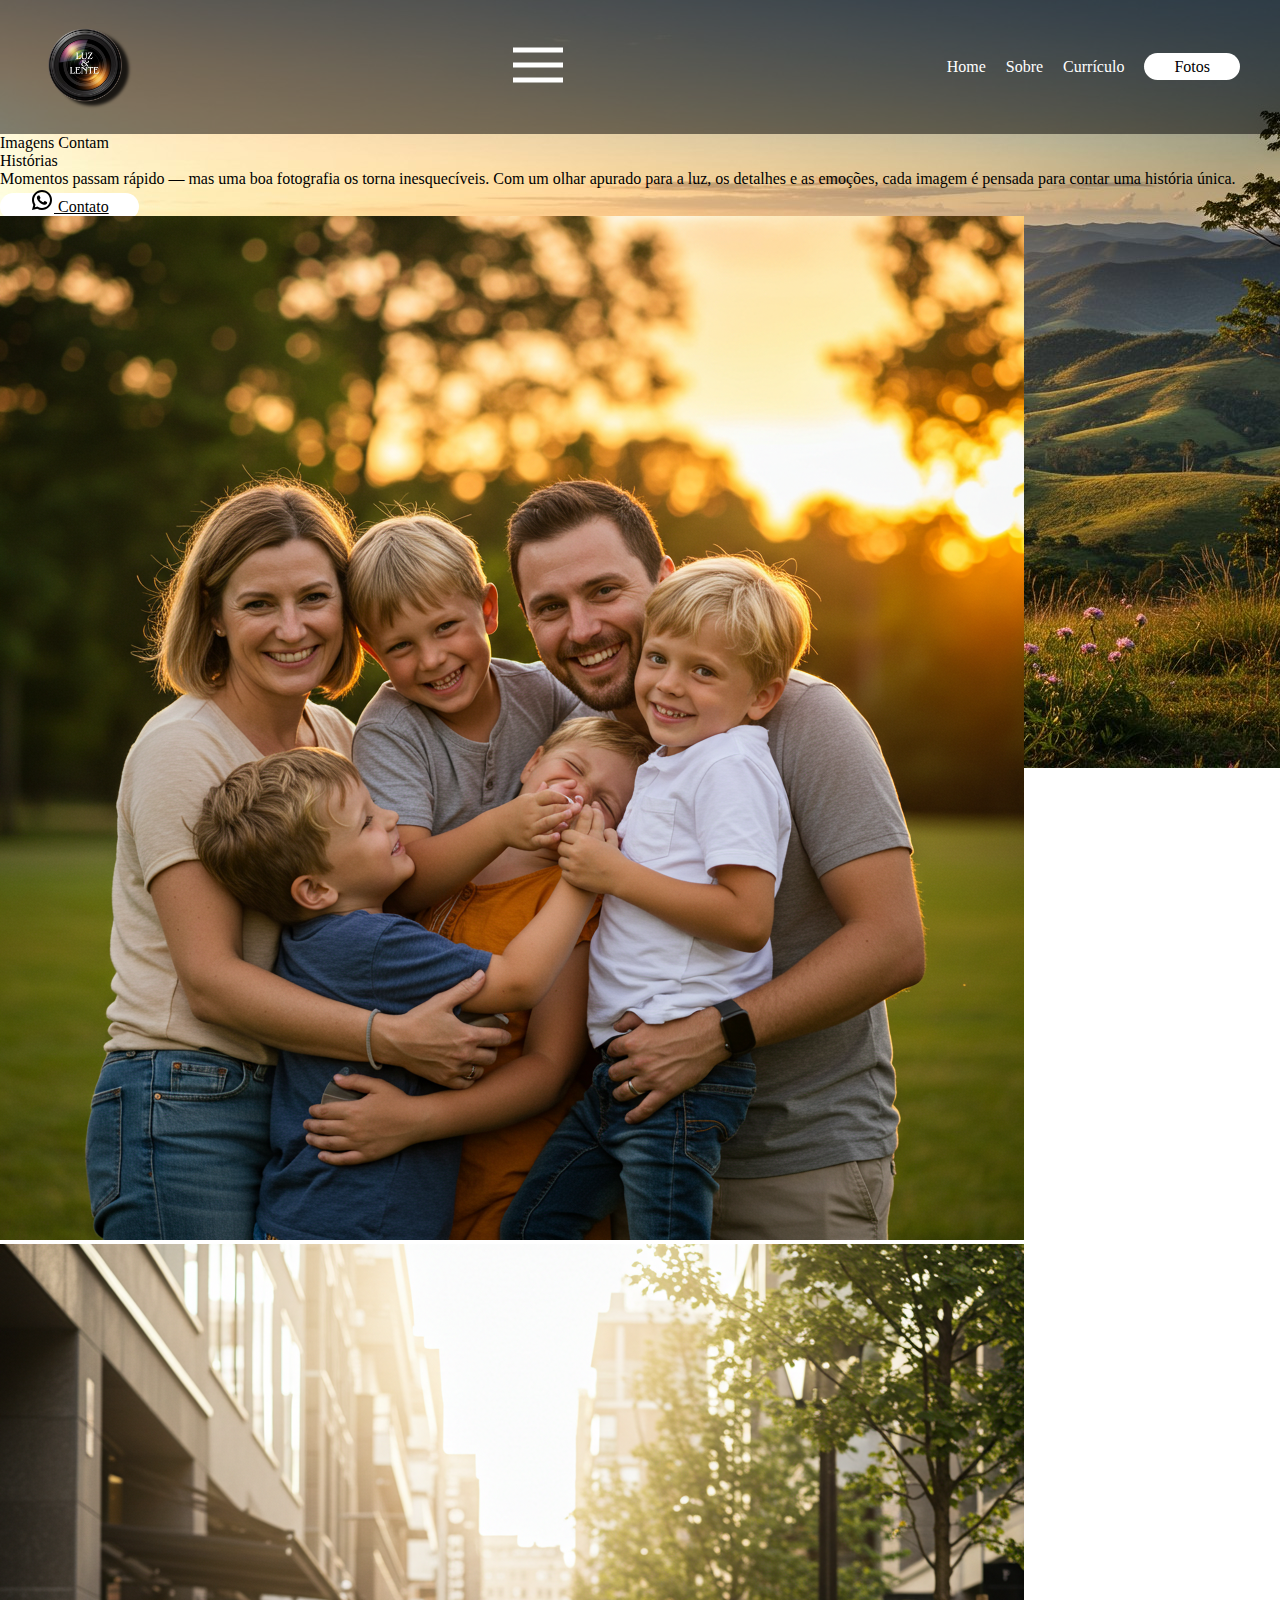
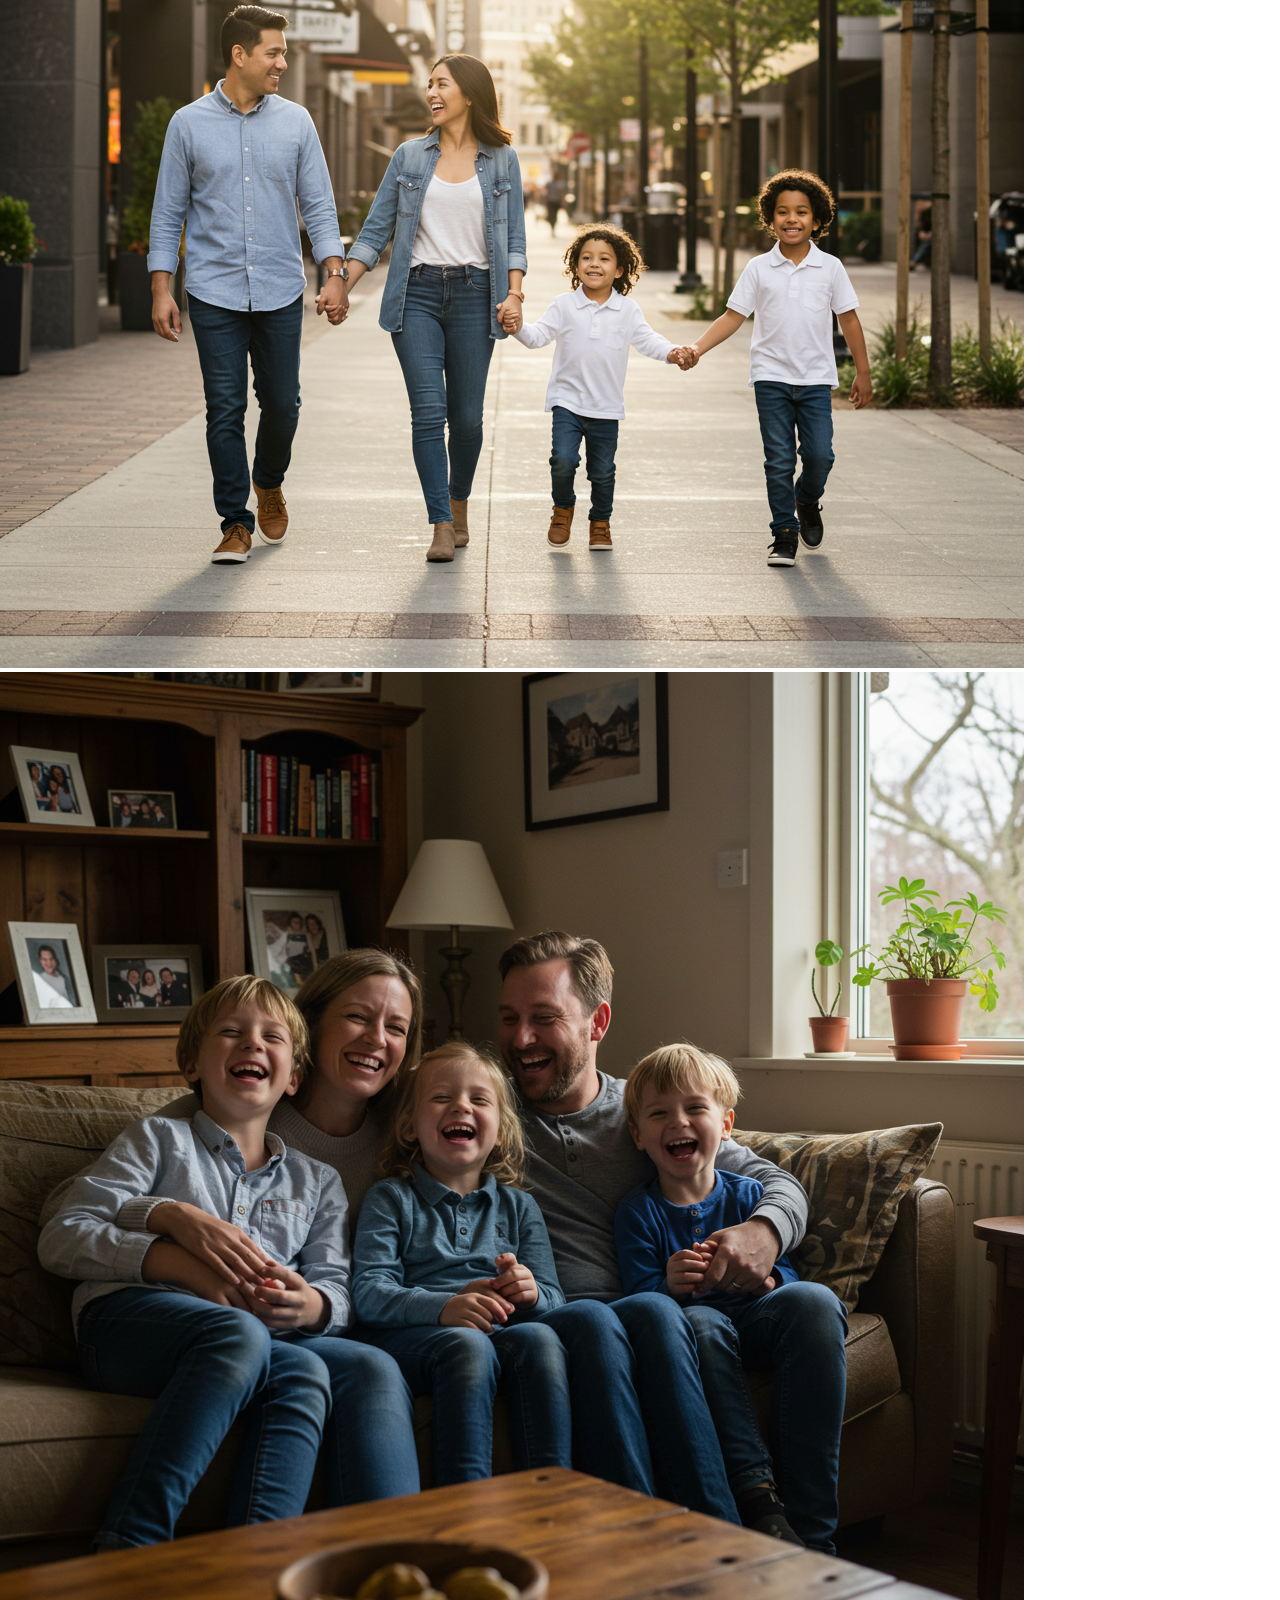
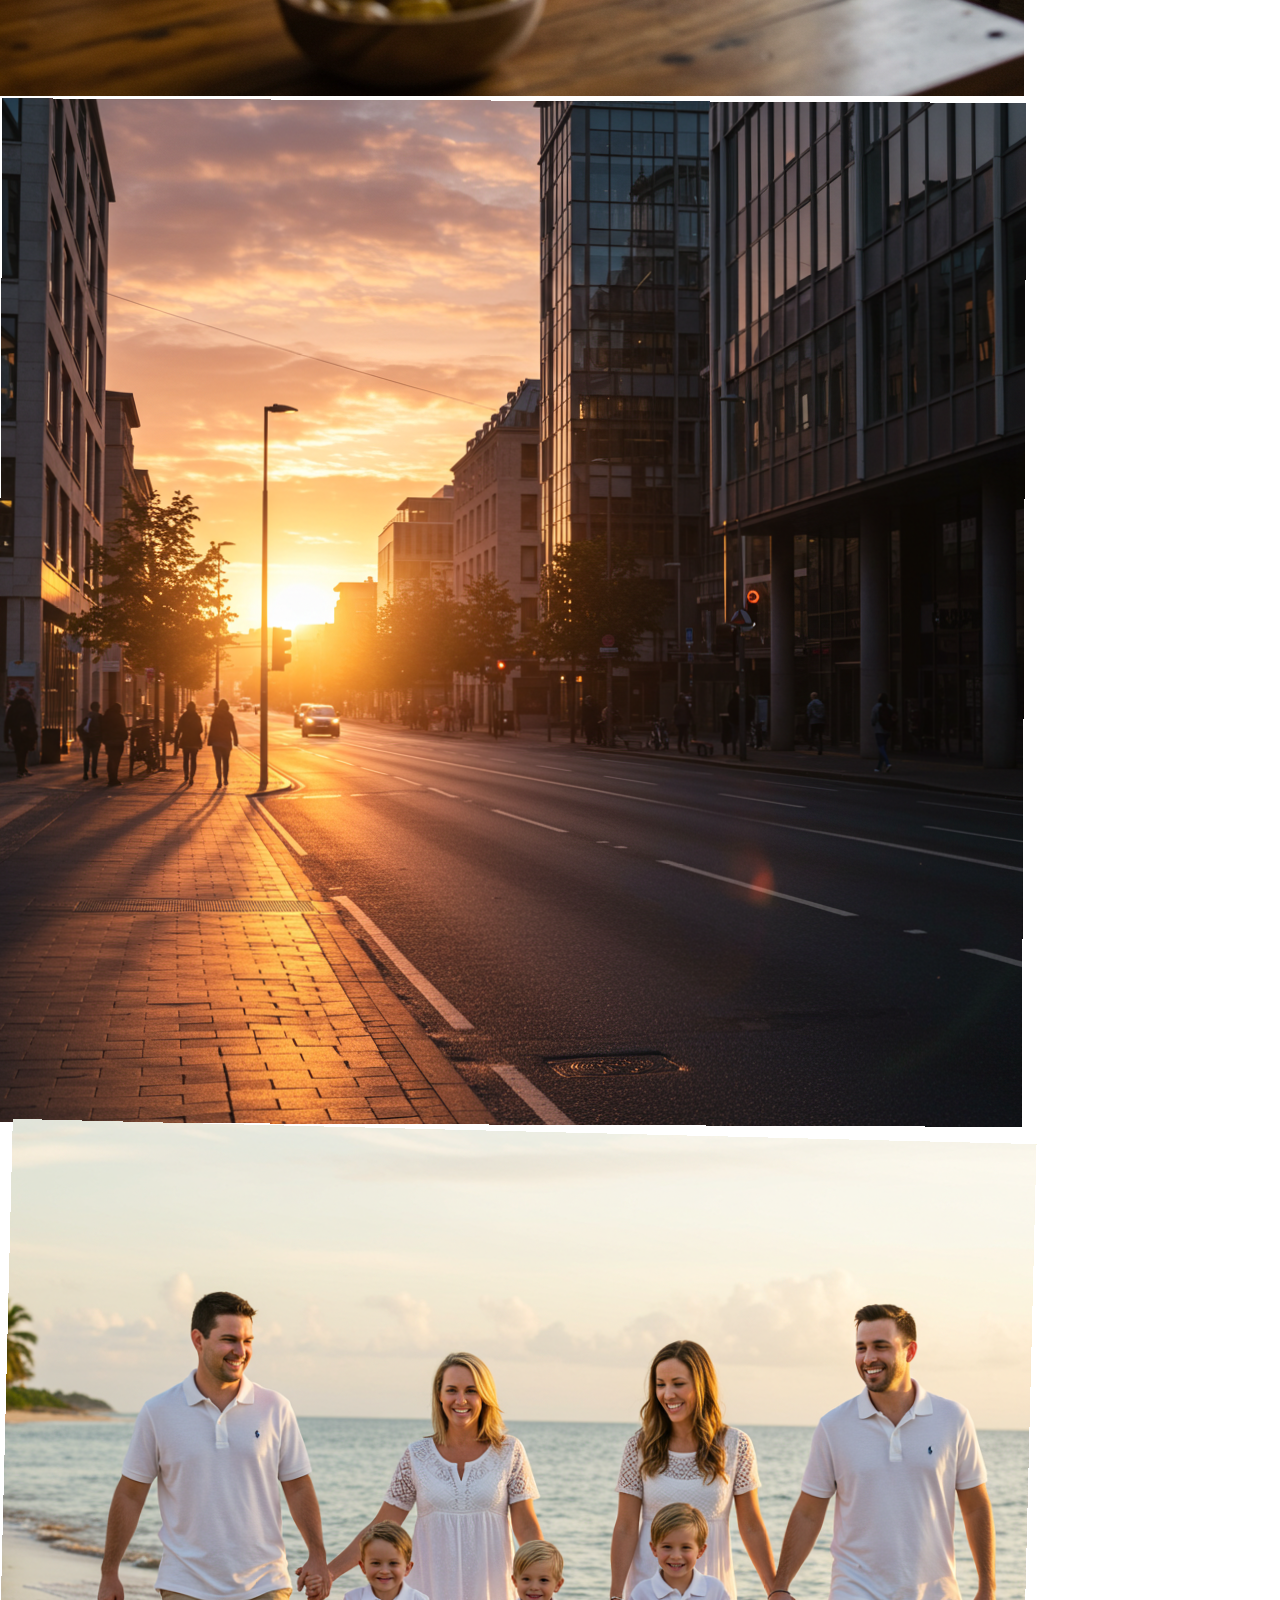
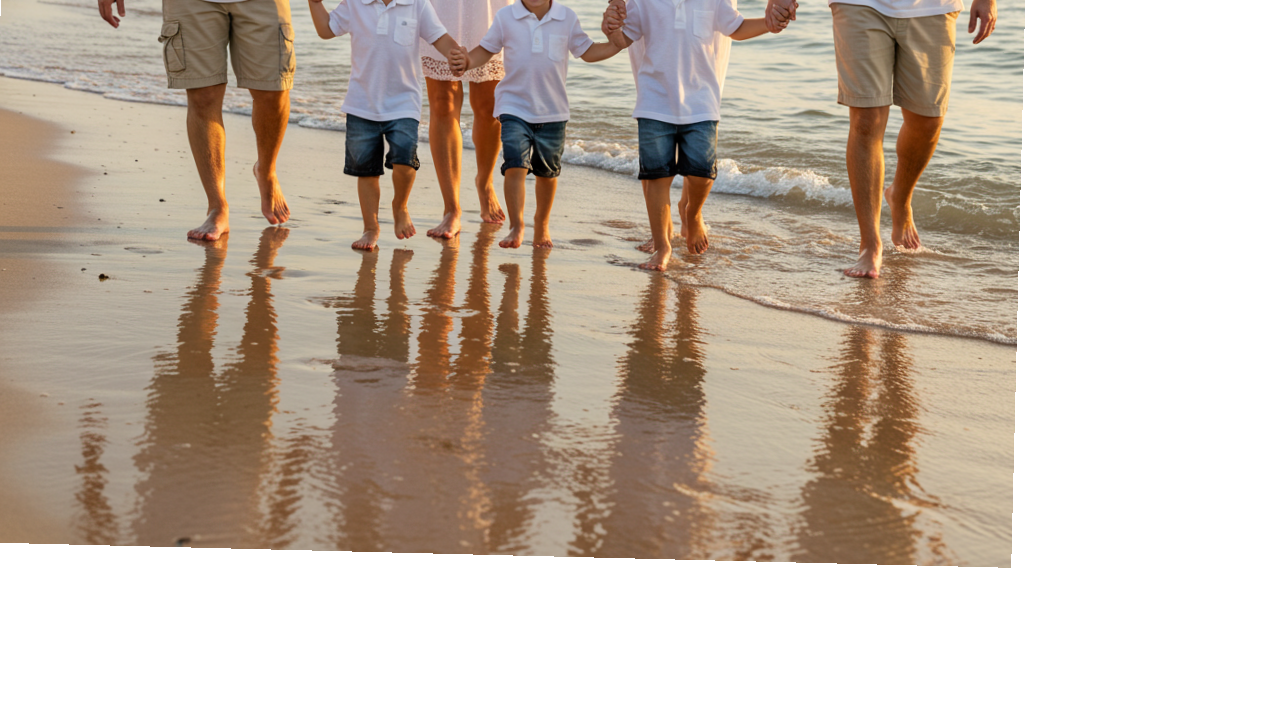
<file: index.html>
<!DOCTYPE html>
<html lang="pt-br">
<head>
  <meta charset="UTF-8">
  <meta name="viewport" content="width=device-width, initial-scale=1.0">

  <title>Luz & Lente</title>
  <link rel="apple-touch-icon" sizes="180x180" href="./assets/Images/favicons/apple-touch-icon.png">
  <link rel="icon" type="image/png" sizes="32x32" href="./assets/Images/favicons/favicon-32x32.png">
  <link rel="icon" type="image/png" sizes="16x16" href="./assets/Images/favicons/favicon-16x16.png">
  <link rel="manifest" href="./assets/Images/favicons/site.webmanifest">

  <link rel="stylesheet" href="./assets/css/style.css">
</head>
<body>
  <header>
    <!--Menu principal-->
    <section class="navbar">
      <!--Logo-->
     <a class="logo" href="./">
      <img src="./assets/Images/Logo-LUZ.png" alt="Luz & Lente">
     </a>

     <!--Menu sanduíche (para telas pequenas)-->
     <div class="menu-sanduiche" onclick="toggleMenu()">
      <svg xmlns="http://www.w3.org/2000/svg" x="0px" y="0px" width="50" height="50" viewBox="0,0,256,256">
      <g fill="#ffffff" fill-rule="nonzero" stroke="none" stroke-width="1" stroke-linecap="butt" stroke-linejoin="miter" stroke-miterlimit="10" stroke-dasharray="" stroke-dashoffset="0" font-family="none" font-weight="none" font-size="none" text-anchor="none" style="mix-blend-mode: normal"><g transform="scale(5.12,5.12)"><path d="M0,7.5v5h50v-5zM0,22.5v5h50v-5zM0,37.5v5h50v-5z"></path></g></g>
      </svg>
     </div>      

     <!--Menu-->
     <nav class="menu">
          <ul>
            <li> <a href="#" class="ativo">Home</a></li>
            <li> <a href="#" class="ativo">Sobre</a></li>
            <li> <a href="#" class="ativo">Currículo</a></li>
            <li> <a href="#" class="btn btn-branco ativo">Fotos</a></li>
          </ul>
     </nav>     
    </section>
  </header>

  <main>
    <section class="sobre-fotografia">
      <article>
        <h1>
          <span style="color:#000;">Imagens</span> Contam <br> 
          Histórias
        </h1>

        <p>Momentos passam rápido — mas uma boa fotografia os torna inesquecíveis. Com um olhar apurado para a luz, os detalhes e as emoções, cada imagem é pensada para contar uma história única.</p>

        <a href="https://wa.me/5513911111111?text=Quero%20agendar%20uma%20sess%C3%A3o%20de%20fotos%20com%20a%20familia" class="btn btn-branco">
          <svg xmlns="http://www.w3.org/2000/svg" x="0px" y="0px" width="24" height="24" viewBox="0 0 24 24">
            <path d="M 12 2 C 6.5 2 2 6.5 2 12 C 2 13.8 2.5007813 15.5 3.3007812 17 L 2 22 L 7.1992188 20.800781 C 8.6992188 21.600781 10.3 22 12 22 C 17.5 22 22 17.5 22 12 C 22 9.3 20.999609 6.8003906 19.099609 4.9003906 C 17.199609 3.0003906 14.7 2 12 2 z M 12 4 C 14.1 4 16.099219 4.8007813 17.699219 6.3007812 C 19.199219 7.9007813 20 9.9 20 12 C 20 16.4 16.4 20 12 20 C 10.7 20 9.2992188 19.7 8.1992188 19 L 7.5 18.599609 L 6.8007812 18.800781 L 4.8007812 19.300781 L 5.3007812 17.5 L 5.5 16.699219 L 5.0996094 16 C 4.3996094 14.8 4 13.4 4 12 C 4 7.6 7.6 4 12 4 z M 8.5 7.4003906 C 8.3 7.4003906 8.0007812 7.3992188 7.8007812 7.6992188 C 7.5007813 7.9992188 6.9003906 8.6007813 6.9003906 9.8007812 C 6.9003906 11.000781 7.8003906 12.200391 7.9003906 12.400391 C 8.1003906 12.600391 9.6992188 15.199219 12.199219 16.199219 C 14.299219 16.999219 14.699219 16.800781 15.199219 16.800781 C 15.699219 16.700781 16.700391 16.199609 16.900391 15.599609 C 17.100391 14.999609 17.099219 14.499219 17.199219 14.199219 C 17.099219 14.099219 16.999219 14.000391 16.699219 13.900391 C 16.499219 13.800391 15.3 13.199609 15 13.099609 C 14.7 12.999609 14.600391 12.899219 14.400391 13.199219 C 14.200391 13.499219 13.699609 13.999219 13.599609 14.199219 C 13.499609 14.399219 13.399609 14.400781 13.099609 14.300781 C 12.899609 14.200781 12.099609 13.999609 11.099609 13.099609 C 10.299609 12.499609 9.7992187 11.700391 9.6992188 11.400391 C 9.4992187 11.200391 9.7007813 11.000391 9.8007812 10.900391 L 10.199219 10.5 C 10.299219 10.4 10.300391 10.199609 10.400391 10.099609 C 10.500391 9.9996094 10.500391 9.8992188 10.400391 9.6992188 C 10.300391 9.4992187 9.7996094 8.3007812 9.5996094 7.8007812 C 9.3996094 7.4007812 9.2 7.4003906 9 7.4003906 L 8.5 7.4003906 z"></path>
          </svg>
          Contato
        </a>

        <figure>
          <section class="imagem">
            <img class="polaroide" src="./assets/Images/foto1.jpg" alt="Familia 1">
            <img class="polaroide" src="./assets/Images/foto2.jpg" alt="Familia 1">
            <img class="polaroide" src="./assets/Images/foto3.jpg" alt="Familia 1">
            <img class="polaroide" src="./assets/Images/foto4.jpg" alt="Paisagem">
            <img class="polaroide" src="./assets/Images/foto5.jpg" alt="Familia 1">
          </section>
        </figure>
      </article>
    </section>
  </main>

  <footer>
    <ul class="social">
      <li>
        <a href="http://facebook.com"><svg xmlns="http://www.w3.org/2000/svg" x="0px" y="0px" width="50" height="50" viewBox="0,0,256,256">
        <g fill="#ffff" fill-rule="nonzero" stroke="none" stroke-width="1" stroke-linecap="butt" stroke-linejoin="miter" stroke-miterlimit="10" stroke-dasharray="" stroke-dashoffset="0" font-family="none" font-weight="none" font-size="none" text-anchor="none" style="mix-blend-mode: normal"><g transform="scale(5.12,5.12)"><path d="M25,3c-12.13844,0 -22,9.86156 -22,22c0,11.01913 8.12753,20.13835 18.71289,21.72852l1.14844,0.17383v-17.33594h-5.19727v-3.51953h5.19727v-4.67383c0,-2.87808 0.69065,-4.77363 1.83398,-5.96289c1.14334,-1.18926 2.83269,-1.78906 5.18359,-1.78906c1.87981,0 2.61112,0.1139 3.30664,0.19922v2.88086h-2.44727c-1.38858,0 -2.52783,0.77473 -3.11914,1.80664c-0.59131,1.03191 -0.77539,2.264 -0.77539,3.51953v4.01758h6.12305l-0.54492,3.51953h-5.57812v17.36523l1.13477,-0.1543c10.73582,-1.45602 19.02148,-10.64855 19.02148,-21.77539c0,-12.13844 -9.86156,-22 -22,-22zM25,5c11.05756,0 20,8.94244 20,20c0,9.72979 -6.9642,17.7318 -16.15625,19.5332v-12.96875h5.29297l1.16211,-7.51953h-6.45508v-2.01758c0,-1.03747 0.18982,-1.96705 0.50977,-2.52539c0.31994,-0.55834 0.62835,-0.80078 1.38477,-0.80078h4.44727v-6.69141l-0.86719,-0.11719c-0.59979,-0.08116 -1.96916,-0.27148 -4.43945,-0.27148c-2.7031,0 -5.02334,0.73635 -6.625,2.40234c-1.60166,1.66599 -2.39258,4.14669 -2.39258,7.34961v2.67383h-5.19727v7.51953h5.19727v12.9043c-9.04433,-1.91589 -15.86133,-9.84626 -15.86133,-19.4707c0,-11.05756 8.94244,-20 20,-20z"></path></g></g>
        </svg></a>
      </li>

      <li>
        <a href="http://instagram.com">
          <svg xmlns="http://www.w3.org/2000/svg" x="0px" y="0px" width="50" height="50" viewBox="0,0,256,256">
          <g fill="#ffffff" fill-rule="nonzero" stroke="none" stroke-width="1" stroke-linecap="butt" stroke-linejoin="miter" stroke-miterlimit="10" stroke-dasharray="" stroke-dashoffset="0" font-family="none" font-weight="none" font-size="none" text-anchor="none" style="mix-blend-mode: normal"><g transform="scale(5.12,5.12)"><path d="M16,3c-7.16752,0 -13,5.83248 -13,13v18c0,7.16752 5.83248,13 13,13h18c7.16752,0 13,-5.83248 13,-13v-18c0,-7.16752 -5.83248,-13 -13,-13zM16,5h18c6.08648,0 11,4.91352 11,11v18c0,6.08648 -4.91352,11 -11,11h-18c-6.08648,0 -11,-4.91352 -11,-11v-18c0,-6.08648 4.91352,-11 11,-11zM37,11c-1.10457,0 -2,0.89543 -2,2c0,1.10457 0.89543,2 2,2c1.10457,0 2,-0.89543 2,-2c0,-1.10457 -0.89543,-2 -2,-2zM25,14c-6.06329,0 -11,4.93671 -11,11c0,6.06329 4.93671,11 11,11c6.06329,0 11,-4.93671 11,-11c0,-6.06329 -4.93671,-11 -11,-11zM25,16c4.98241,0 9,4.01759 9,9c0,4.98241 -4.01759,9 -9,9c-4.98241,0 -9,-4.01759 -9,-9c0,-4.98241 4.01759,-9 9,-9z"></path></g></g>
          </svg></a>
      </li>

      <li>
        <a href="http://twitter.com">
          <svg xmlns="http://www.w3.org/2000/svg" x="0px" y="0px" width="50" height="50" viewBox="0,0,256,256">
          <g fill="#ffffff" fill-rule="nonzero" stroke="none" stroke-width="1" stroke-linecap="butt" stroke-linejoin="miter" stroke-miterlimit="10" stroke-dasharray="" stroke-dashoffset="0" font-family="none" font-weight="none" font-size="none" text-anchor="none" style="mix-blend-mode: normal"><g transform="scale(5.12,5.12)"><path d="M5.91992,6l14.66211,21.375l-14.35156,16.625h3.17969l12.57617,-14.57812l10,14.57813h12.01367l-15.31836,-22.33008l13.51758,-15.66992h-3.16992l-11.75391,13.61719l-9.3418,-13.61719zM9.7168,8h7.16406l23.32227,34h-7.16406z"></path></g></g>
          </svg>
        </a>
      </li>
    </ul>
  </footer>

  <!--Animação js-->
  <script src="https://cdn.jsdelivr.net/npm/gsap@3.13.0/dist/gsap.min.js"></script>
  <script src="./assets/js/animacao.js"></script>
  <script src="./assets/js/click.js"></script>
  <script src="./assets/JS/menu-sanduiche-responsivo.js"></script>
</body>
</html>
</file>
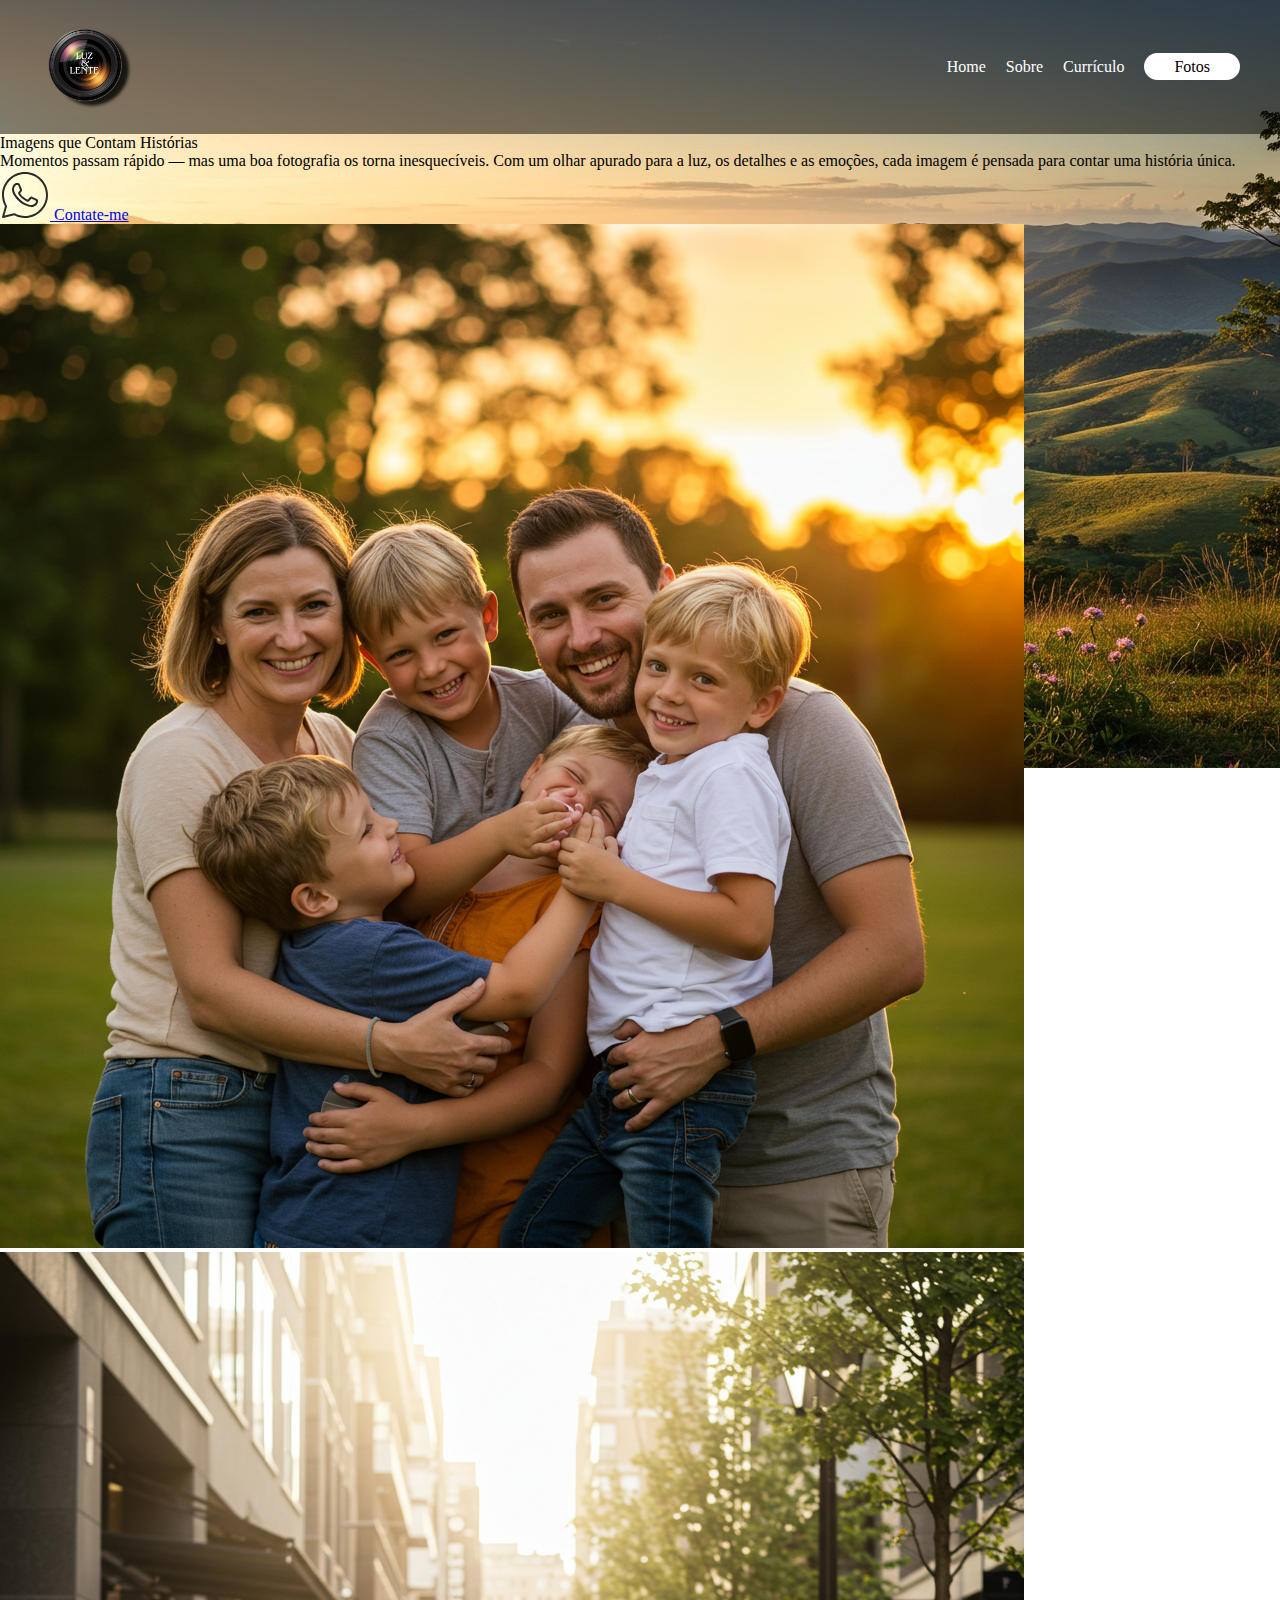
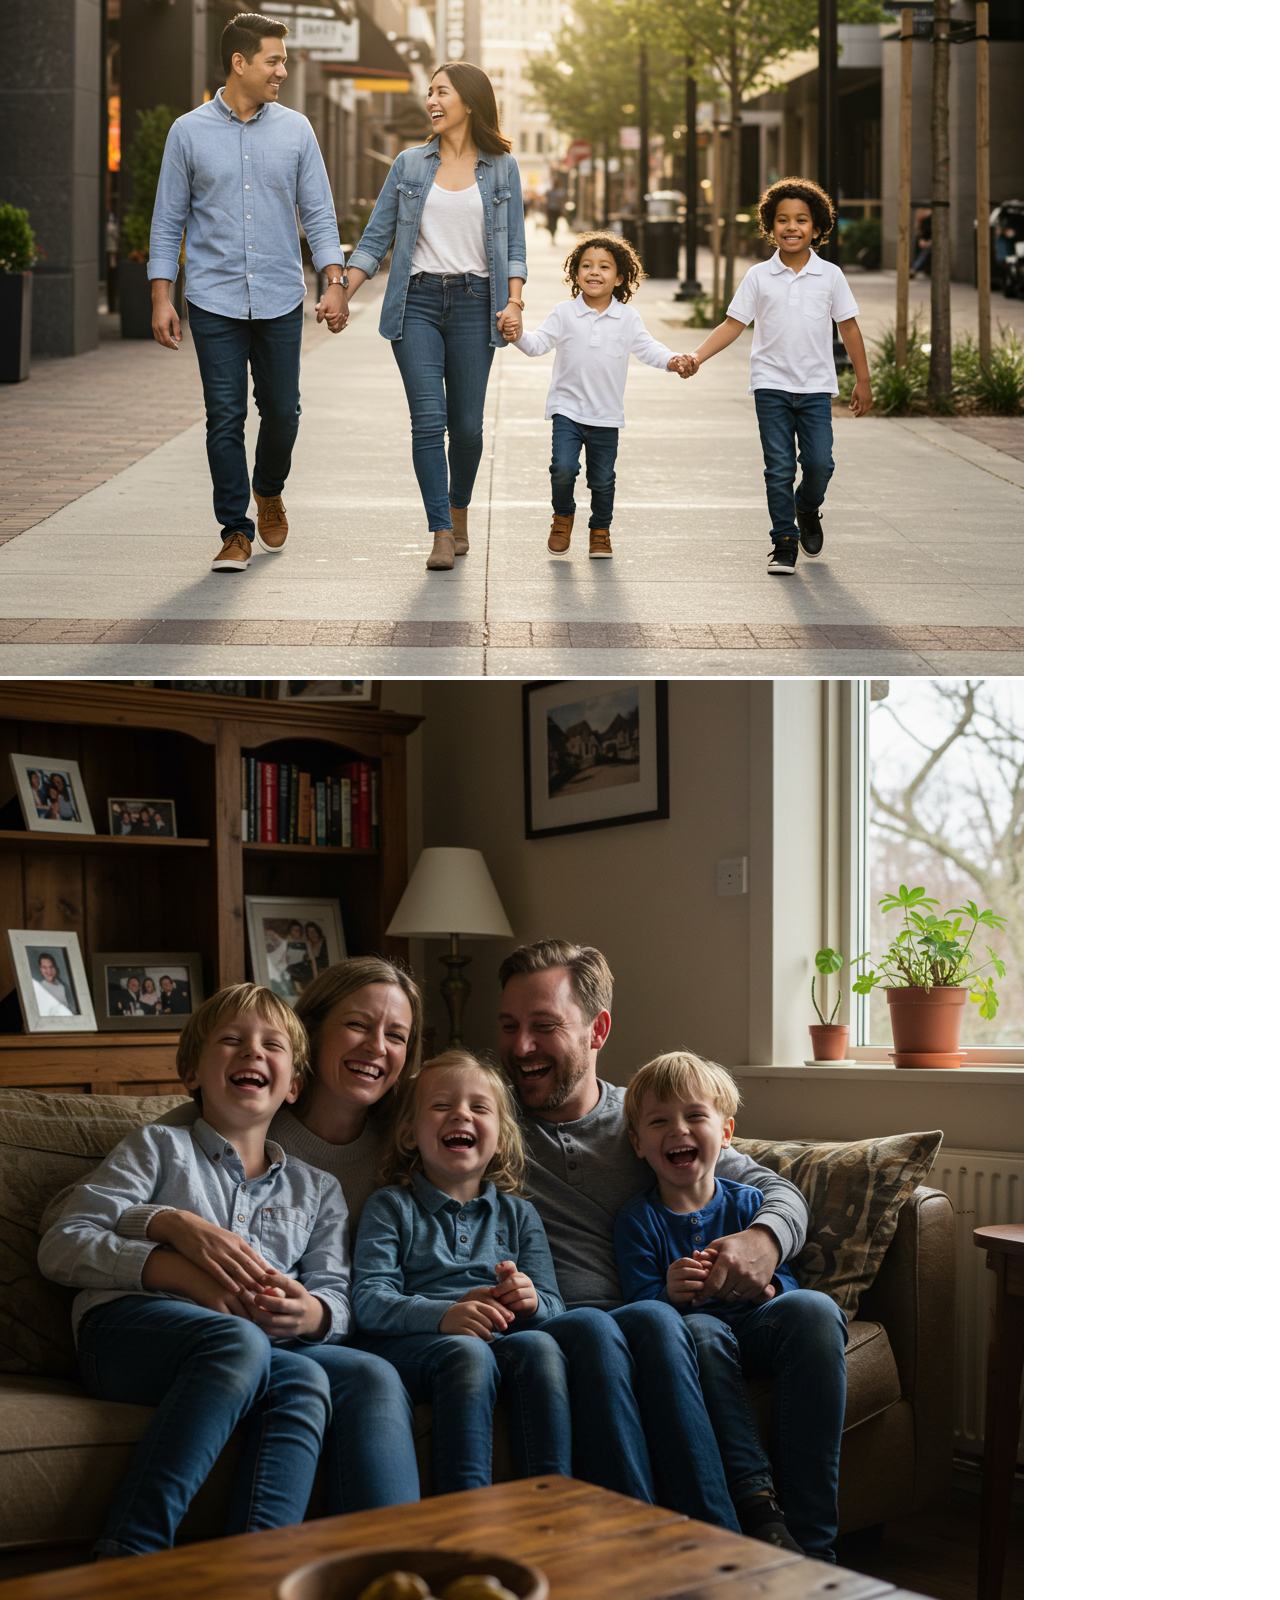
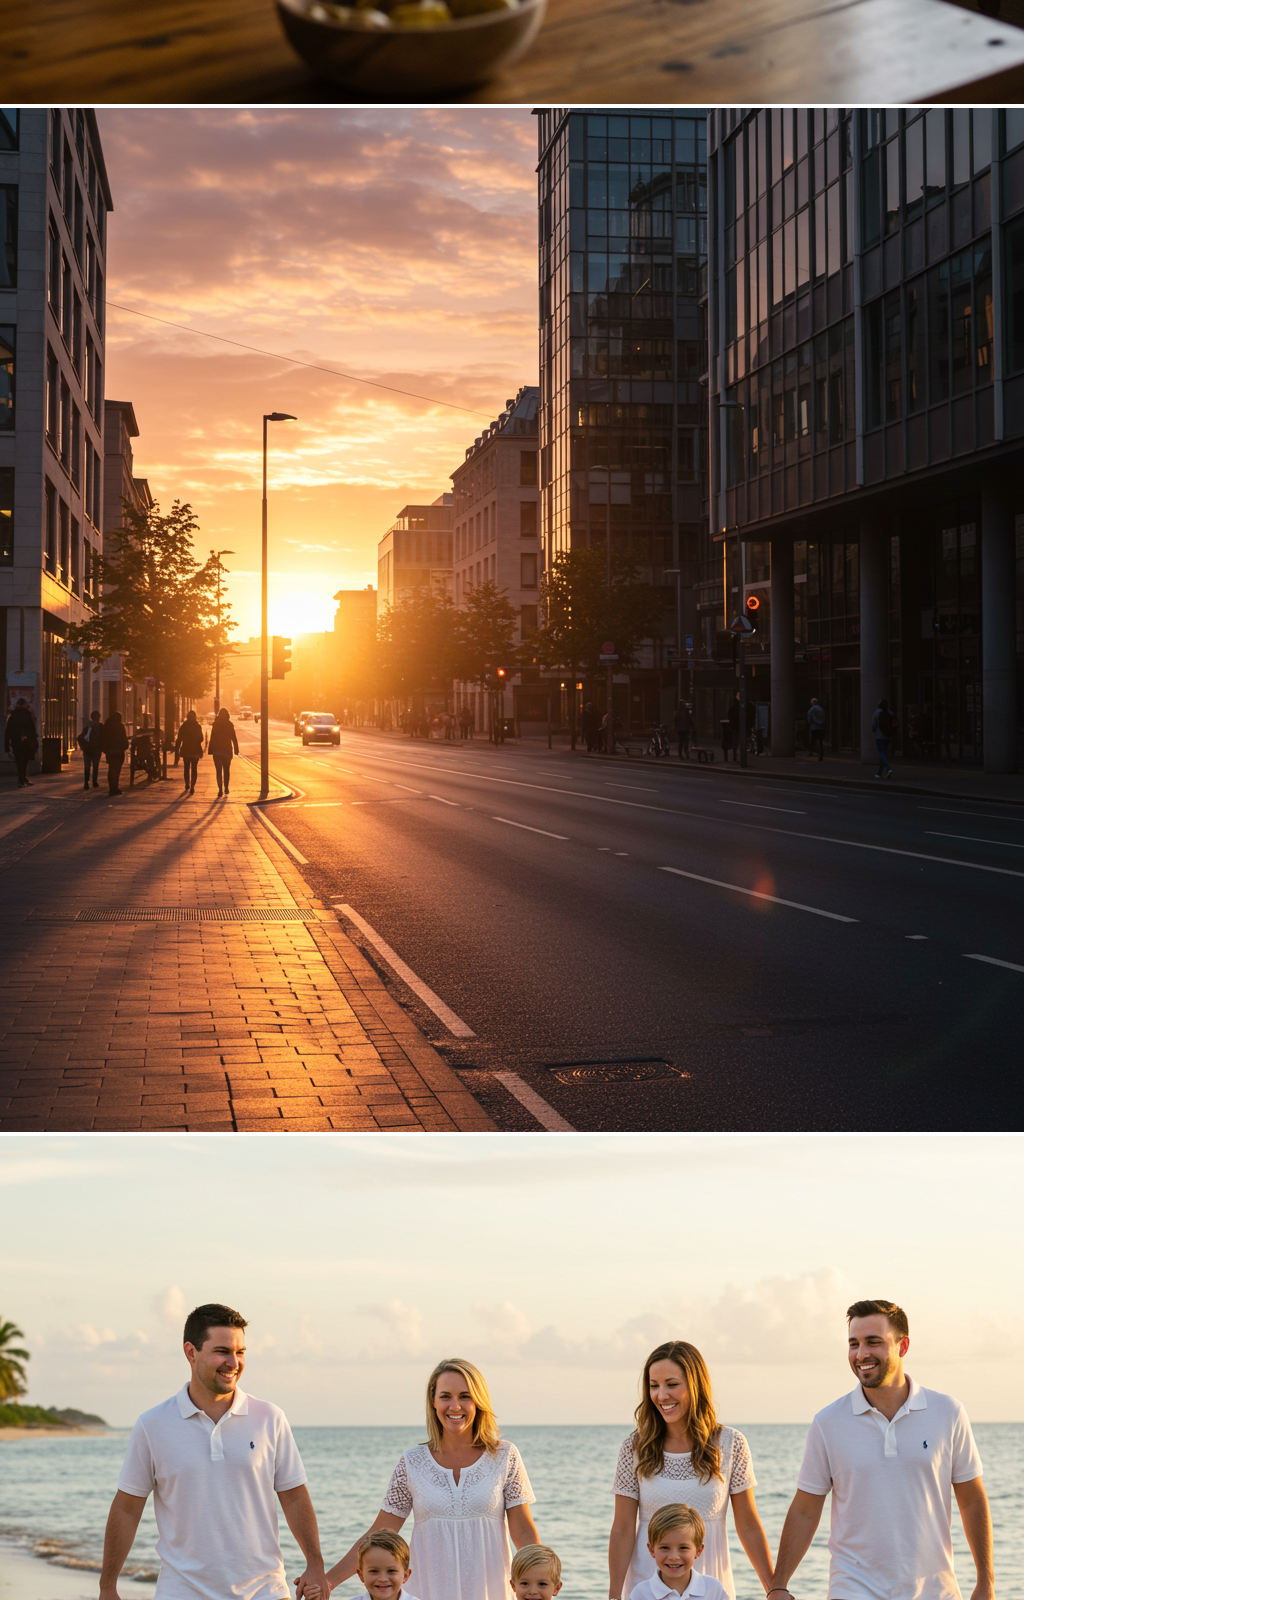
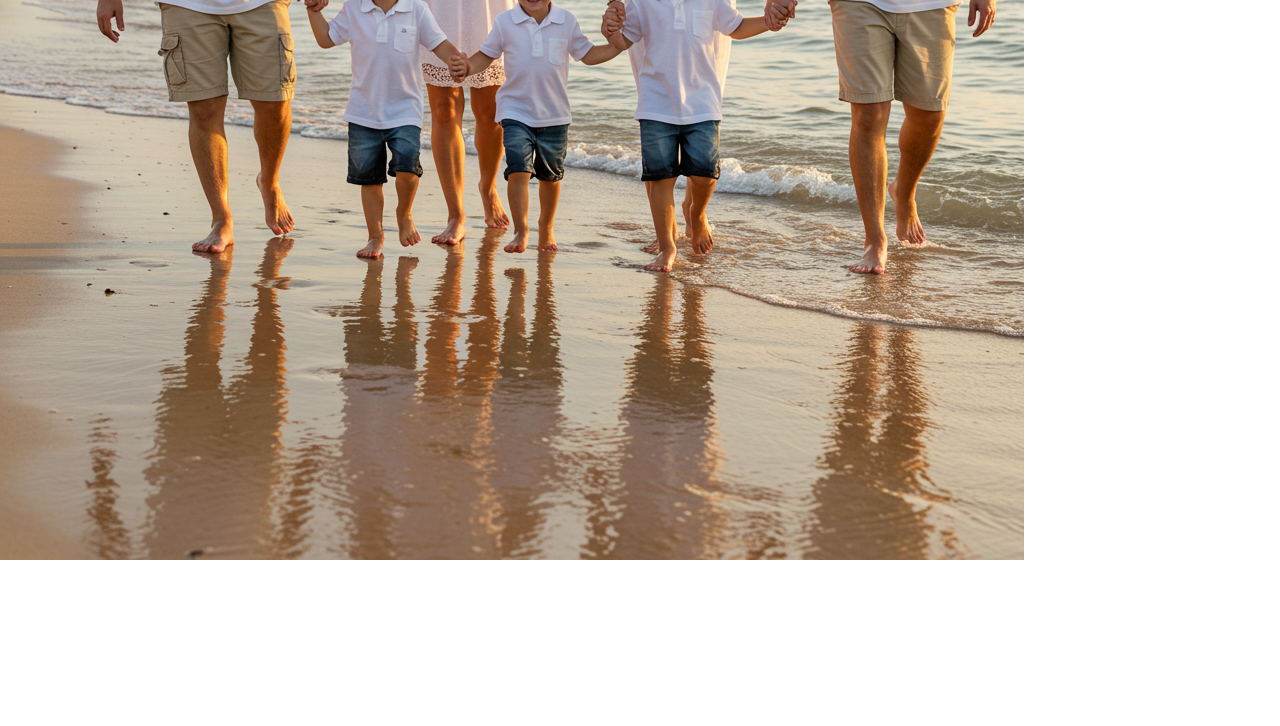
<file: assets/index.html>
<!DOCTYPE html>
<html lang="pt-br">
<head>
  <meta charset="UTF-8">
  <meta name="viewport" content="width=device-width, initial-scale=1.0">

  <title>Luz & Lente</title>
  <link rel="apple-touch-icon" sizes="180x180" href="./Images/favicons/apple-touch-icon.png">
  <link rel="icon" type="image/png" sizes="32x32" href="./Images/favicons/favicon-32x32.png">
  <link rel="icon" type="image/png" sizes="16x16" href="./Images/favicons/favicon-16x16.png">
  <link rel="manifest" href="./Images/favicons/site.webmanifest">

  <link rel="stylesheet" href="./css/style.css">
</head>
<body>
  <header class="container">
    <section class="navbar">
      <!--Logo-->
     <a class="logo" href="./">
      <img src="./Images/Logo-LUZ.png" alt="Luz & Lente">
     </a> 

     <!--Menu-->
     <nav class="menu">
          <ul>
            <li> <a href="#">Home</a></li>
            <li> <a href="#">Sobre</a></li>
            <li> <a href="#">Currículo</a></li>
            <li> <a href="#" class="btn btn-branco">Fotos</a></li>
          </ul>
     </nav>
    </section>
  </header>

  <main>
    <section>
      <article>
        <h1>Imagens que Contam Histórias</h1>

        <p>Momentos passam rápido — mas uma boa fotografia os torna inesquecíveis. Com um olhar apurado para a luz, os detalhes e as emoções, cada imagem é pensada para contar uma história única.</p>

        <a href="#">
          <svg xmlns="http://www.w3.org/2000/svg" x="0px" y="0px" width="50" height="50" viewBox="0,0,256,256">
          <g fill="#2b2a2a" fill-rule="nonzero" stroke="none" stroke-width="1" stroke-linecap="butt" stroke-linejoin="miter" stroke-miterlimit="10" stroke-dasharray="" stroke-dashoffset="0" font-family="none" font-weight="none" font-size="none" text-anchor="none" style="mix-blend-mode: normal"><g transform="scale(5.12,5.12)"><path d="M25,2c-12.69047,0 -23,10.30953 -23,23c0,4.0791 1.11869,7.88588 2.98438,11.20898l-2.94727,10.52148c-0.09582,0.34262 -0.00241,0.71035 0.24531,0.96571c0.24772,0.25536 0.61244,0.35989 0.95781,0.27452l10.9707,-2.71875c3.22369,1.72098 6.88165,2.74805 10.78906,2.74805c12.69047,0 23,-10.30953 23,-23c0,-12.69047 -10.30953,-23 -23,-23zM25,4c11.60953,0 21,9.39047 21,21c0,11.60953 -9.39047,21 -21,21c-3.72198,0 -7.20788,-0.97037 -10.23828,-2.66602c-0.22164,-0.12385 -0.48208,-0.15876 -0.72852,-0.09766l-9.60742,2.38086l2.57617,-9.19141c0.07449,-0.26248 0.03851,-0.54399 -0.09961,-0.7793c-1.84166,-3.12289 -2.90234,-6.75638 -2.90234,-10.64648c0,-11.60953 9.39047,-21 21,-21zM16.64258,13c-0.64104,0 -1.55653,0.23849 -2.30859,1.04883c-0.45172,0.48672 -2.33398,2.32068 -2.33398,5.54492c0,3.36152 2.33139,6.2621 2.61328,6.63477h0.00195v0.00195c-0.02674,-0.03514 0.3578,0.52172 0.87109,1.18945c0.5133,0.66773 1.23108,1.54472 2.13281,2.49414c1.80347,1.89885 4.33914,4.09336 7.48633,5.43555c1.44932,0.61717 2.59271,0.98981 3.45898,1.26172c1.60539,0.5041 3.06762,0.42747 4.16602,0.26563c0.82216,-0.12108 1.72641,-0.51584 2.62109,-1.08203c0.89469,-0.56619 1.77153,-1.2702 2.1582,-2.33984c0.27701,-0.76683 0.41783,-1.47548 0.46875,-2.05859c0.02546,-0.29156 0.02869,-0.54888 0.00977,-0.78711c-0.01897,-0.23823 0.0013,-0.42071 -0.2207,-0.78516c-0.46557,-0.76441 -0.99283,-0.78437 -1.54297,-1.05664c-0.30567,-0.15128 -1.17595,-0.57625 -2.04883,-0.99219c-0.8719,-0.41547 -1.62686,-0.78344 -2.0918,-0.94922c-0.29375,-0.10568 -0.65243,-0.25782 -1.16992,-0.19922c-0.51749,0.0586 -1.0286,0.43198 -1.32617,0.87305c-0.28205,0.41807 -1.4175,1.75835 -1.76367,2.15234c-0.0046,-0.0028 0.02544,0.01104 -0.11133,-0.05664c-0.42813,-0.21189 -0.95173,-0.39205 -1.72656,-0.80078c-0.77483,-0.40873 -1.74407,-1.01229 -2.80469,-1.94727v-0.00195c-1.57861,-1.38975 -2.68437,-3.1346 -3.0332,-3.7207c0.0235,-0.02796 -0.00279,0.0059 0.04687,-0.04297l0.00195,-0.00195c0.35652,-0.35115 0.67247,-0.77056 0.93945,-1.07812c0.37854,-0.43609 0.54559,-0.82052 0.72656,-1.17969c0.36067,-0.71583 0.15985,-1.50352 -0.04883,-1.91797v-0.00195c0.01441,0.02867 -0.11288,-0.25219 -0.25,-0.57617c-0.13751,-0.32491 -0.31279,-0.74613 -0.5,-1.19531c-0.37442,-0.89836 -0.79243,-1.90595 -1.04102,-2.49609v-0.00195c-0.29285,-0.69513 -0.68904,-1.1959 -1.20703,-1.4375c-0.51799,-0.2416 -0.97563,-0.17291 -0.99414,-0.17383h-0.00195c-0.36964,-0.01705 -0.77527,-0.02148 -1.17773,-0.02148zM16.64258,15c0.38554,0 0.76564,0.0047 1.08398,0.01953c0.32749,0.01632 0.30712,0.01766 0.24414,-0.01172c-0.06399,-0.02984 0.02283,-0.03953 0.20898,0.40234c0.24341,0.57785 0.66348,1.58909 1.03906,2.49023c0.18779,0.45057 0.36354,0.87343 0.50391,1.20508c0.14036,0.33165 0.21642,0.51683 0.30469,0.69336v0.00195l0.00195,0.00195c0.08654,0.17075 0.07889,0.06143 0.04883,0.12109c-0.21103,0.41883 -0.23966,0.52166 -0.45312,0.76758c-0.32502,0.37443 -0.65655,0.792 -0.83203,0.96484c-0.15353,0.15082 -0.43055,0.38578 -0.60352,0.8457c-0.17323,0.46063 -0.09238,1.09262 0.18555,1.56445c0.37003,0.62819 1.58941,2.6129 3.48438,4.28125c1.19338,1.05202 2.30519,1.74828 3.19336,2.2168c0.88817,0.46852 1.61157,0.74215 1.77344,0.82227c0.38438,0.19023 0.80448,0.33795 1.29297,0.2793c0.48849,-0.05865 0.90964,-0.35504 1.17773,-0.6582l0.00195,-0.00195c0.3568,-0.40451 1.41702,-1.61513 1.92578,-2.36133c0.02156,0.0076 0.0145,0.0017 0.18359,0.0625v0.00195h0.00195c0.0772,0.02749 1.04413,0.46028 1.90625,0.87109c0.86212,0.41081 1.73716,0.8378 2.02148,0.97852c0.41033,0.20308 0.60422,0.33529 0.6543,0.33594c0.00338,0.08798 0.0068,0.18333 -0.00586,0.32813c-0.03507,0.40164 -0.14243,0.95757 -0.35742,1.55273c-0.10532,0.29136 -0.65389,0.89227 -1.3457,1.33008c-0.69181,0.43781 -1.53386,0.74705 -1.8457,0.79297c-0.9376,0.13815 -2.05083,0.18859 -3.27344,-0.19531c-0.84773,-0.26609 -1.90476,-0.61053 -3.27344,-1.19336c-2.77581,-1.18381 -5.13503,-3.19825 -6.82031,-4.97266c-0.84264,-0.8872 -1.51775,-1.71309 -1.99805,-2.33789c-0.4794,-0.62364 -0.68874,-0.94816 -0.86328,-1.17773l-0.00195,-0.00195c-0.30983,-0.40973 -2.20703,-3.04868 -2.20703,-5.42578c0,-2.51576 1.1685,-3.50231 1.80078,-4.18359c0.33194,-0.35766 0.69484,-0.41016 0.8418,-0.41016z"></path></g></g>
          </svg>
          Contate-me
        </a>

        <figure>
          <section>
            <img src="./Images/Foto 1.jpg" alt="Familia 1">
            <img src="./Images/Foto 2.jpg" alt="Familia 1">
            <img src="./Images/Foto 3.jpg" alt="Familia 1">
            <img src="./Images/Foto 4.jpg" alt="Paisagem">
            <img src="./Images/Foto 5.jpg" alt="Familia 1">
          </section>
        </figure>
      </article>
    </section>
  </main>

  <footer>
    <ul>
      <li>
        <a href="#"><svg xmlns="http://www.w3.org/2000/svg" x="0px" y="0px" width="50" height="50" viewBox="0,0,256,256">
        <g fill="#ffffff" fill-rule="nonzero" stroke="none" stroke-width="1" stroke-linecap="butt" stroke-linejoin="miter" stroke-miterlimit="10" stroke-dasharray="" stroke-dashoffset="0" font-family="none" font-weight="none" font-size="none" text-anchor="none" style="mix-blend-mode: normal"><g transform="scale(5.12,5.12)"><path d="M25,3c-12.13844,0 -22,9.86156 -22,22c0,11.01913 8.12753,20.13835 18.71289,21.72852l1.14844,0.17383v-17.33594h-5.19727v-3.51953h5.19727v-4.67383c0,-2.87808 0.69065,-4.77363 1.83398,-5.96289c1.14334,-1.18926 2.83269,-1.78906 5.18359,-1.78906c1.87981,0 2.61112,0.1139 3.30664,0.19922v2.88086h-2.44727c-1.38858,0 -2.52783,0.77473 -3.11914,1.80664c-0.59131,1.03191 -0.77539,2.264 -0.77539,3.51953v4.01758h6.12305l-0.54492,3.51953h-5.57812v17.36523l1.13477,-0.1543c10.73582,-1.45602 19.02148,-10.64855 19.02148,-21.77539c0,-12.13844 -9.86156,-22 -22,-22zM25,5c11.05756,0 20,8.94244 20,20c0,9.72979 -6.9642,17.7318 -16.15625,19.5332v-12.96875h5.29297l1.16211,-7.51953h-6.45508v-2.01758c0,-1.03747 0.18982,-1.96705 0.50977,-2.52539c0.31994,-0.55834 0.62835,-0.80078 1.38477,-0.80078h4.44727v-6.69141l-0.86719,-0.11719c-0.59979,-0.08116 -1.96916,-0.27148 -4.43945,-0.27148c-2.7031,0 -5.02334,0.73635 -6.625,2.40234c-1.60166,1.66599 -2.39258,4.14669 -2.39258,7.34961v2.67383h-5.19727v7.51953h5.19727v12.9043c-9.04433,-1.91589 -15.86133,-9.84626 -15.86133,-19.4707c0,-11.05756 8.94244,-20 20,-20z"></path></g></g>
        </svg></a>
      </li>

      <li>
        <a href="#">
          <svg xmlns="http://www.w3.org/2000/svg" x="0px" y="0px" width="50" height="50" viewBox="0,0,256,256">
          <g fill="#ffffff" fill-rule="nonzero" stroke="none" stroke-width="1" stroke-linecap="butt" stroke-linejoin="miter" stroke-miterlimit="10" stroke-dasharray="" stroke-dashoffset="0" font-family="none" font-weight="none" font-size="none" text-anchor="none" style="mix-blend-mode: normal"><g transform="scale(5.12,5.12)"><path d="M16,3c-7.16752,0 -13,5.83248 -13,13v18c0,7.16752 5.83248,13 13,13h18c7.16752,0 13,-5.83248 13,-13v-18c0,-7.16752 -5.83248,-13 -13,-13zM16,5h18c6.08648,0 11,4.91352 11,11v18c0,6.08648 -4.91352,11 -11,11h-18c-6.08648,0 -11,-4.91352 -11,-11v-18c0,-6.08648 4.91352,-11 11,-11zM37,11c-1.10457,0 -2,0.89543 -2,2c0,1.10457 0.89543,2 2,2c1.10457,0 2,-0.89543 2,-2c0,-1.10457 -0.89543,-2 -2,-2zM25,14c-6.06329,0 -11,4.93671 -11,11c0,6.06329 4.93671,11 11,11c6.06329,0 11,-4.93671 11,-11c0,-6.06329 -4.93671,-11 -11,-11zM25,16c4.98241,0 9,4.01759 9,9c0,4.98241 -4.01759,9 -9,9c-4.98241,0 -9,-4.01759 -9,-9c0,-4.98241 4.01759,-9 9,-9z"></path></g></g>
          </svg></a>
      </li>

      <li>
        <a href="#"><svg xmlns="http://www.w3.org/2000/svg" x="0px" y="0px" width="50" height="50" viewBox="0,0,256,256">
        <g fill="#ffffff" fill-rule="nonzero" stroke="none" stroke-width="1" stroke-linecap="butt" stroke-linejoin="miter" stroke-miterlimit="10" stroke-dasharray="" stroke-dashoffset="0" font-family="none" font-weight="none" font-size="none" text-anchor="none" style="mix-blend-mode: normal"><g transform="scale(5.12,5.12)"><path d="M5.91992,6l14.66211,21.375l-14.35156,16.625h3.17969l12.57617,-14.57812l10,14.57813h12.01367l-15.31836,-22.33008l13.51758,-15.66992h-3.16992l-11.75391,13.61719l-9.3418,-13.61719zM9.7168,8h7.16406l23.32227,34h-7.16406z"></path></g></g>
        </svg></a>
      </li>
    </ul>
  </footer>

</body>
</html>
</file>
<file: assets/css/style.css>
header{width:100%;background-color:rgba(0,0,0,.5)}header .navbar{display:flex;justify-content:space-between;align-items:center;padding:0px 20px}header .logo img{height:130px}header .menu ul{display:flex;gap:20px;align-items:center;list-style:none;padding:5px 20px}header .menu ul li a{color:#fff;text-decoration:none}.btn{padding:5px 30px;border-radius:20px}.btn.btn-branco{background:#fff !important;color:#000 !important}*{padding:0;margin:0;border:0;font-size:100%;font:inherit;vertical-align:baseline}body{background-image:url(../Images/Pano-de-fundo-paisagem.jpg);background-repeat:no-repeat}/*# sourceMappingURL=style.css.map */
</file>
